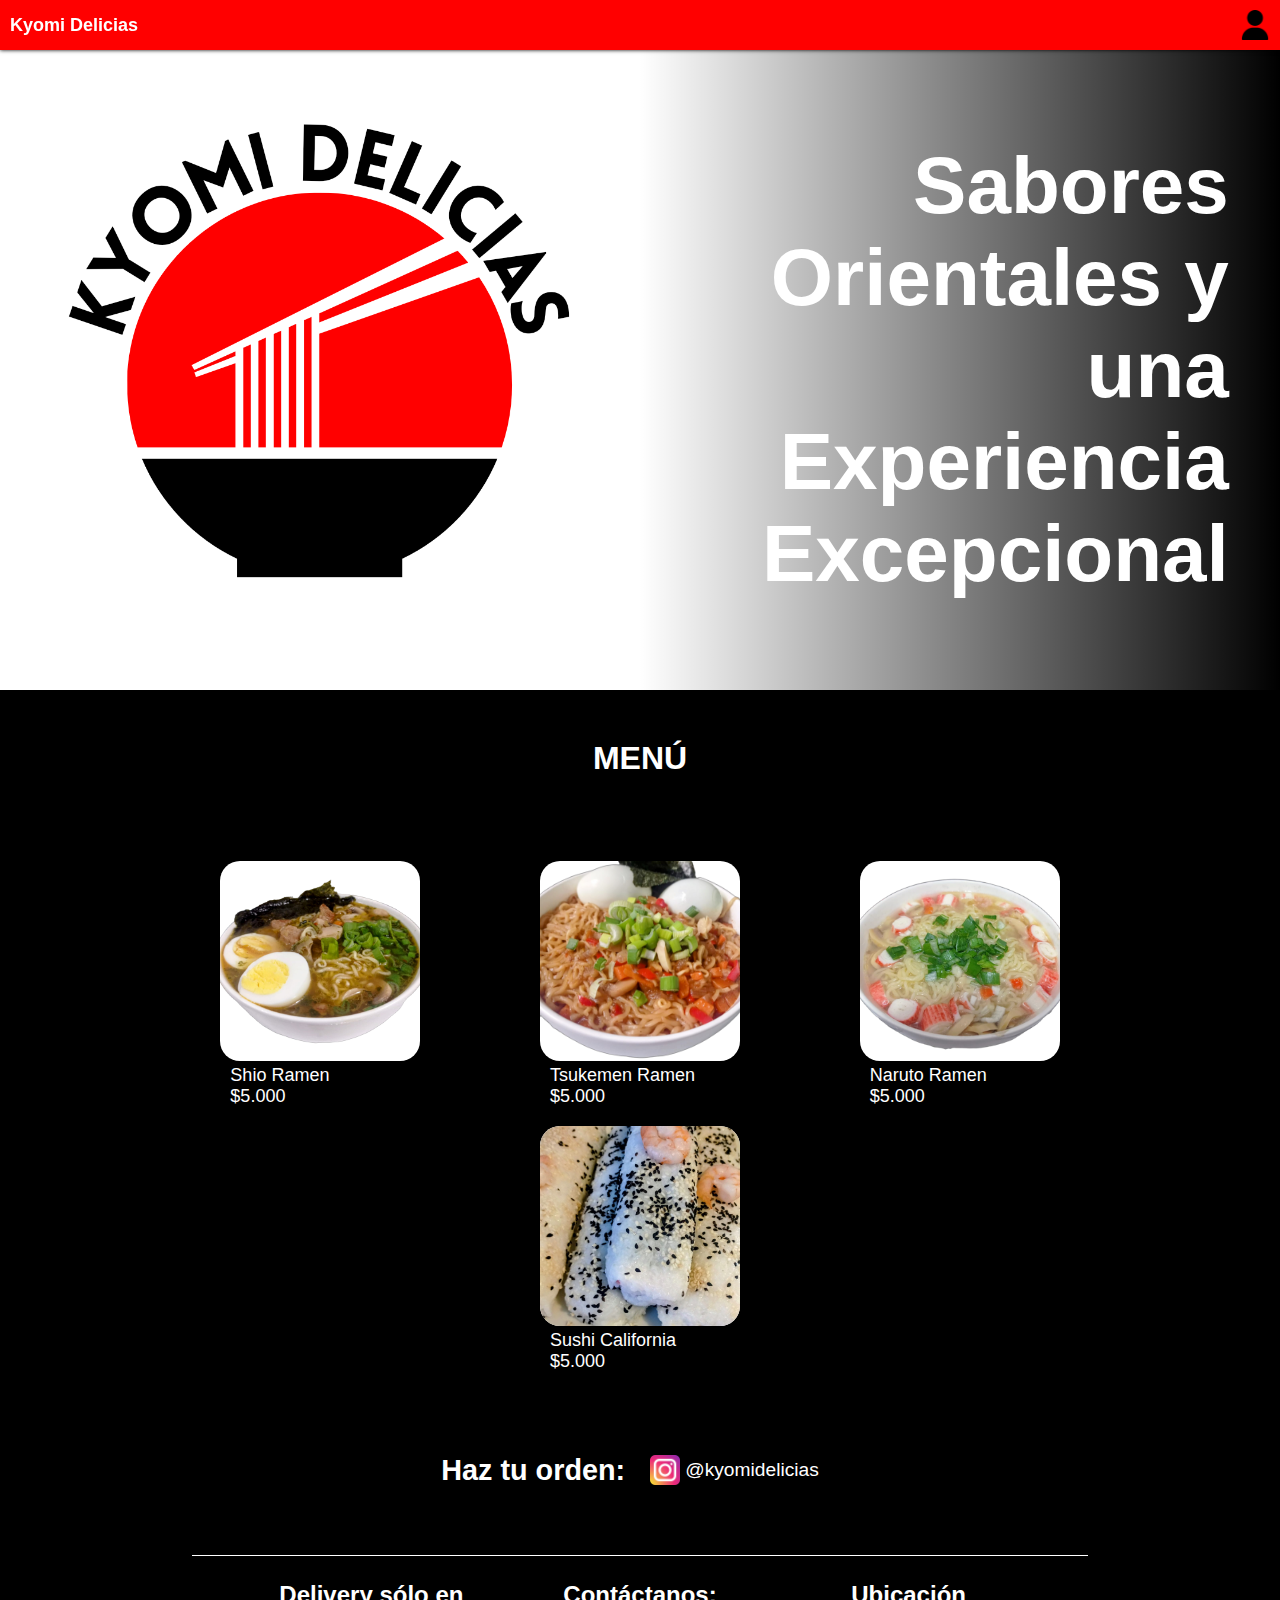
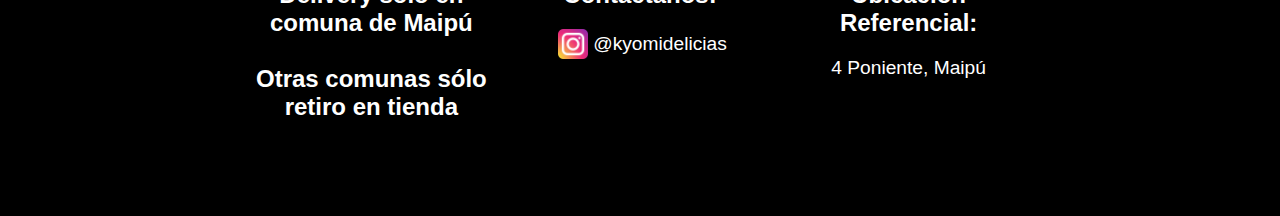
<file: index.html>
<!DOCTYPE html>
<html lang="es">
    <head>
        <meta charset="UTF-8">
        <link rel="stylesheet" href="Cont/css/main.css">
        <title>Kyomi Delicias</title>
        <link href="Cont/img/logo.png" rel="shortcut icon">
    </head>
    <body>
        <section>
            <div class="barra">
                <p>Kyomi Delicias</p>
                <input type="checkbox" class="checkbox" id="check">
                <label class="open" for="check">
                    <img src="Cont/img/user.png" title="Iniciar Sesi&oacute;n">
                </label>
                <div class="des">
                    <input type="checkbox" class="check" id="check2">
                    <form class="login">
                        <h1>Iniciar Sesi&oacute;n</h1>
                        <div class="inputbox">
                            <ion-icon name="mail-outline"></ion-icon>
                            <input type="text" title="RUT" required>
                            <label for="">RUT -  Ej: 11222333-4</label>
                        </div>
                        <div class="inputbox">
                            <ion-icon name="lock-closed-outline"></ion-icon>
                            <input type="password" title="Contraseña" required>
                            <label for="">Contraseña</label>
                        </div>
                        <button>Iniciar</button>
                        <div class="register">
                            <p>¿No tengo cuenta? | <label for="check2">Registrarse</label></p>
                        </div>
                    </form>
                    <form class="register2">
                        <h1>Registrarse</h1>
                        <div class="inputbox">
                            <ion-icon name="name-outline"></ion-icon>
                            <input type="text" required>
                            <label for="">Nombre</label>
                        </div>
                        <div class="inputbox">
                            <ion-icon name="lastname-outline"></ion-icon>
                            <input type="text" required>
                            <label for="">Apellido</label>
                        </div>
                        <div class="inputbox">
                            <ion-icon name="lastname-outline"></ion-icon>
                            <input type="text" required>
                            <label for="">Direcci&oacute;n (Nº, Calle)</label>
                        </div>
                        <div class="inputbox">
                            <ion-icon name="lastname-outline"></ion-icon>
                            <select name="Comuna" required>
                                <option disabled selected>Comuna</option>
                                <option>Cerrillos</option>
                                <option>Cerro Navia</option>
                                <option>Conchalí</option>
                                <option>El Bosque</option>
                                <option>Estación Central</option>
                                <option>Huechuraba</option>
                                <option>Independencia</option>
                                <option>La Cisterna</option>
                                <option>La Florida</option>
                                <option>La Granja</option>
                                <option>La Pintana</option>
                                <option>La Reina</option>
                                <option>Las Condes</option>
                                <option>Lo Barnechea</option>
                                <option>Lo Espejo</option>
                                <option>Lo Prado</option>
                                <option>Macul</option>
                                <option>Maipu</option>
                                <option>Ñuñoa</option>
                                <option>Pedro Aguirre Cerda</option>
                                <option>Peñalolén</option>
                                <option>Providencia</option>
                                <option>Pudahuel</option>
                                <option>Quilicura</option>
                                <option>Quinta Normal</option>
                                <option>Recoleta</option>
                                <option>Renca</option>
                                <option>San Joaquín</option>
                                <option>San Miguel</option>
                                <option>San Ramón</option>
                                <option>Santiago</option>
                                <option>Vitacura</option>
                            </select>
                        </div>
                        <div class="inputbox">
                            <ion-icon name="mail-outline"></ion-icon>
                            <input type="text" required>
                            <label for="">RUT -  Ej: 11222333-4</label>
                        </div>
                        <div class="inputbox">
                            <ion-icon name="lock-closed-outline"></ion-icon>
                            <input type="password" required>
                            <label for="">Contraseña</label>
                        </div>
                        <button>Iniciar</button>
                        <div class="register">
                        <p>¿Ya tienes cuenta? | <label for="check2">Inicia Sesi&oacute;n</label></p>
                        </div>
                    </form>
                </div>
            </div>
            <div class="start">
                <img src="Cont/img/logo.png">
                <div class="h1">
                    <h1>Sabores Orientales y una Experiencia Excepcional</h1>
                </div>
            </div>
            <h1 class="menu">MEN&Uacute;</h1>
            <div class="galery">
                <div class="img">
                    <img src="Cont/img/1.png">
                    <p class="text">Shio Ramen <br> $5.000</p>
                </div>
                <div class="img">
                    <img src="Cont/img/2.png">
                    <p class="text">Tsukemen Ramen <br> $5.000</p>
                </div>
                <div class="img">
                    <img src="Cont/img/3.png">
                    <p class="text">Naruto Ramen <br> $5.000</p>
                </div>
                <div class="img">
                    <img src="Cont/img/4.png">
                    <p class="text">Sushi California <br> $5.000</p>
                </div>
            </div>
            <div class="orden">
                <p class="ho">Haz tu orden:</p>
                <a href="https://www.instagram.com/kyomidelicias" title="Instagram | @kyomidelicias">
                    <img src="Cont/img/instagram.png">
                    <p>@kyomidelicias</p>
                </a>
            </div>
            <div class="buttom">
                <div class="note">
                    <p>Delivery s&oacute;lo en comuna de Maip&uacute;<br><br>Otras comunas s&oacute;lo retiro en tienda</p>
                </div>
                <div class="red">
                    <p class="ho">Cont&aacute;ctanos:</p>
                    <a href="https://www.instagram.com/kyomidelicias" title="Instagram | @kyomidelicias">
                        <img src="Cont/img/instagram.png">
                        <p>@kyomidelicias</p>
                    </a>
                </div>
                <div class="ur">
                    <p>Ubicaci&oacute;n Referencial:</p>
                    <a title="4 Poniente, Maip&uacute;" href="https://www.google.com/maps/place/Av.+4+Pte.,+Maip%C3%BA,+Regi%C3%B3n+Metropolitana/data=!4m2!3m1!1s0x9662dd22b8f332b7:0xdbc25b757a12d433?sa=X&ved=2ahUKEwisgeScmf6CAxUkPbkGHWRUDIoQ8gF6BAgaEAA">4 Poniente, Maip&uacute;</a>
                </div>
            </div>
        </section>
    </body>
</html>
</file>
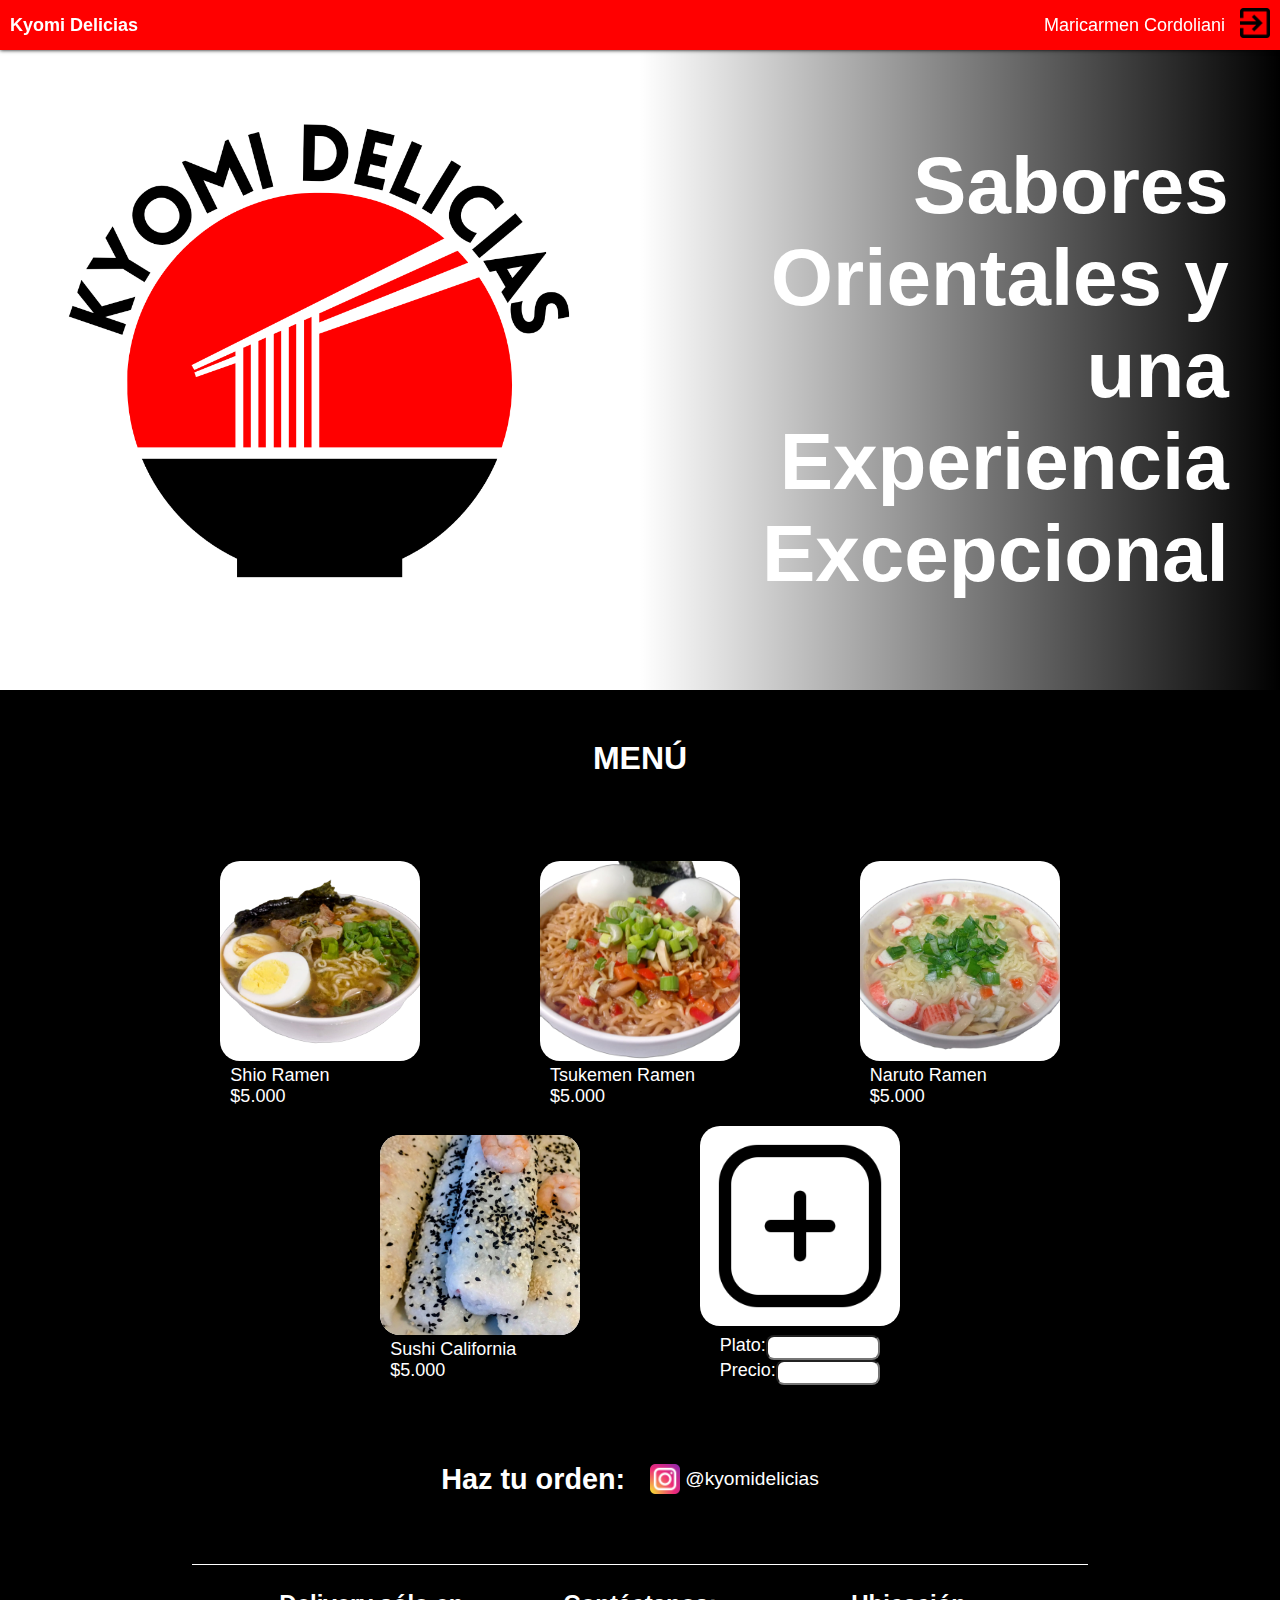
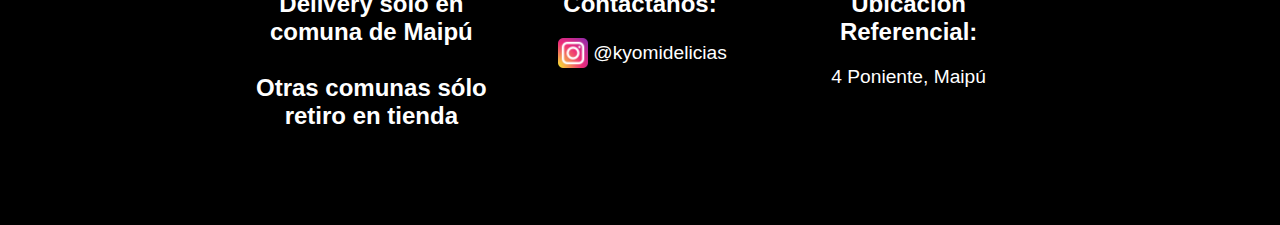
<file: Cont/HTML/Admin.html>
<!DOCTYPE html>
<html lang="es">
    <head>
        <meta charset="UTF-8">
        <link rel="stylesheet" href="../css/main.css">
        <title>Kyomi Delicias</title>
        <link href="../img/logo.png" rel="shortcut icon">
    </head>
    <body>
        <section>
            <div class="barra">
                <p>Kyomi Delicias</p>
                <label class="open">
                    <p title="Maricarmen Cordoliani">Maricarmen Cordoliani</p>
                    <a href="../../index.html"><img src="../img/salir.png" title="Cerrar Sesi&oacute;n"></a>
                </label>
            </div>
            <div class="start">
                <img src="../img/logo.png">
                <div class="h1">
                    <h1>Sabores Orientales y una Experiencia Excepcional</h1>
                </div>
            </div>
            <h1 class="menu">MEN&Uacute;</h1>
            <div class="galery">
                <div class="img">
                    <img src="../img/1.png">
                    <p class="text">Shio Ramen <br> $5.000</p>
                </div>
                <div class="img">
                    <img src="../img/2.png">
                    <p class="text">Tsukemen Ramen <br> $5.000</p>
                </div>
                <div class="img">
                    <img src="../img/3.png">
                    <p class="text">Naruto Ramen <br> $5.000</p>
                </div>
                <div class="img">
                    <img src="../img/4.png">
                    <p class="text">Sushi California <br> $5.000</p>
                </div>
                <div class="mas">
                    <img src="../img/+.png">
                    <form>
                        <div class="Plato">
                            <p>Plato:</p>
                            <input type="text">
                        </div>
                        <div class="Precio">
                            <p>Precio:</p>
                            <input type="number">
                        </div>
                    </form>
                </div>
            </div>
            <div class="orden">
                <p class="ho">Haz tu orden:</p>
                <a href="https://www.instagram.com/kyomidelicias" title="Instagram | @kyomidelicias">
                    <img src="../img/instagram.png">
                    <p>@kyomidelicias</p>
                </a>
            </div>
            <div class="buttom">
                <div class="note">
                    <p>Delivery s&oacute;lo en comuna de Maip&uacute;<br><br>Otras comunas s&oacute;lo retiro en tienda</p>
                </div>
                <div class="red">
                    <p class="ho">Cont&aacute;ctanos:</p>
                    <a href="https://www.instagram.com/kyomidelicias" title="Instagram | @kyomidelicias">
                        <img src="../img/instagram.png">
                        <p>@kyomidelicias</p>
                    </a>
                </div>
                <div class="ur">
                    <p>Ubicaci&oacute;n Referencial:</p>
                    <a title="4 Poniente, Maip&uacute;" href="https://www.google.com/maps/place/Av.+4+Pte.,+Maip%C3%BA,+Regi%C3%B3n+Metropolitana/data=!4m2!3m1!1s0x9662dd22b8f332b7:0xdbc25b757a12d433?sa=X&ved=2ahUKEwisgeScmf6CAxUkPbkGHWRUDIoQ8gF6BAgaEAA">4 Poniente, Maip&uacute;</a>
                </div>
            </div>
        </section>
    </body>
</html>
</file>
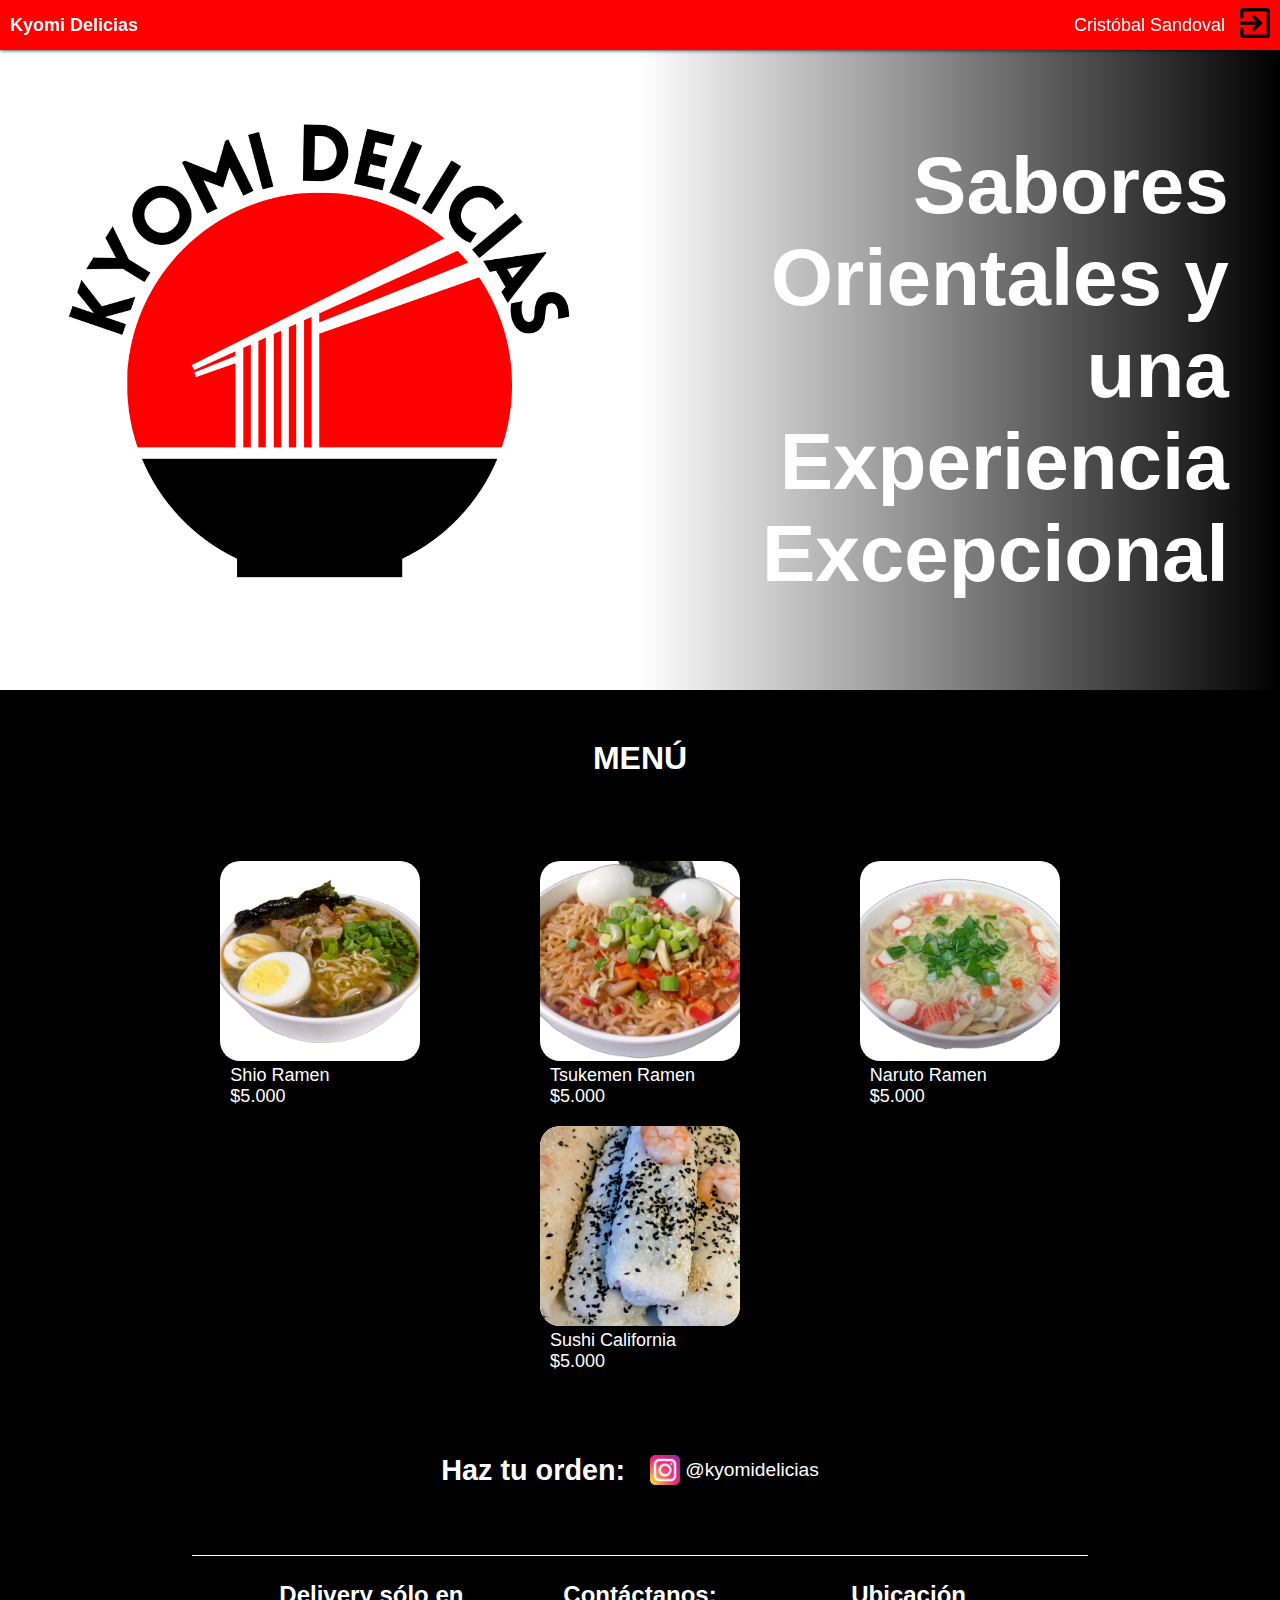
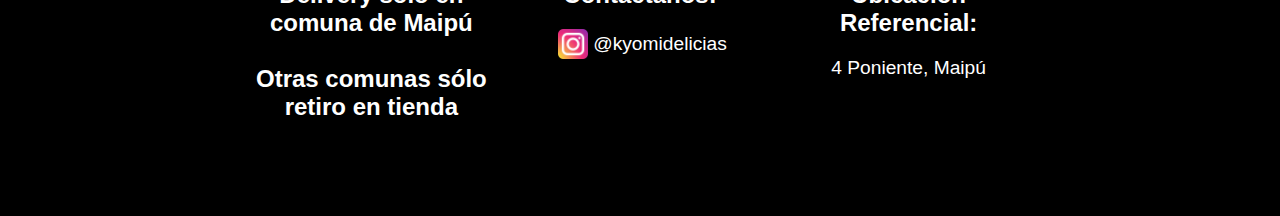
<file: Cont/HTML/User.html>
<!DOCTYPE html>
<html lang="es">
    <head>
        <meta charset="UTF-8">
        <link rel="stylesheet" href="../css/main.css">
        <title>Kyomi Delicias</title>
        <link href="../img/logo.png" rel="shortcut icon">
    </head>
    <body>
        <section>
            <div class="barra">
                <p>Kyomi Delicias</p>
                <label class="open">
                    <p title="Crist&oacute;bal Sandoval">Crist&oacute;bal Sandoval</p>
                    <a href="../../index.html"><img src="../img/salir.png" title="Cerrar Sesi&oacute;n"></a>
                </label>
            </div>
            <div class="start">
                <img src="../img/logo.png">
                <div class="h1">
                    <h1>Sabores Orientales y una Experiencia Excepcional</h1>
                </div>
            </div>
            <h1 class="menu">MEN&Uacute;</h1>
            <div class="galery">
                <div class="img">
                    <img src="../img/1.png">
                    <p class="text">Shio Ramen <br> $5.000</p>
                </div>
                <div class="img">
                    <img src="../img/2.png">
                    <p class="text">Tsukemen Ramen <br> $5.000</p>
                </div>
                <div class="img">
                    <img src="../img/3.png">
                    <p class="text">Naruto Ramen <br> $5.000</p>
                </div>
                <div class="img">
                    <img src="../img/4.png">
                    <p class="text">Sushi California <br> $5.000</p>
                </div>
            </div>
            <div class="orden">
                <p class="ho">Haz tu orden:</p>
                <a href="https://www.instagram.com/kyomidelicias" title="Instagram | @kyomidelicias">
                    <img src="../img/instagram.png">
                    <p>@kyomidelicias</p>
                </a>
            </div>
            <div class="buttom">
                <div class="note">
                    <p>Delivery s&oacute;lo en comuna de Maip&uacute;<br><br>Otras comunas s&oacute;lo retiro en tienda</p>
                </div>
                <div class="red">
                    <p class="ho">Cont&aacute;ctanos:</p>
                    <a href="https://www.instagram.com/kyomidelicias" title="Instagram | @kyomidelicias">
                        <img src="../img/instagram.png">
                        <p>@kyomidelicias</p>
                    </a>
                </div>
                <div class="ur">
                    <p>Ubicaci&oacute;n Referencial:</p>
                    <a title="4 Poniente, Maip&uacute;" href="https://www.google.com/maps/place/Av.+4+Pte.,+Maip%C3%BA,+Regi%C3%B3n+Metropolitana/data=!4m2!3m1!1s0x9662dd22b8f332b7:0xdbc25b757a12d433?sa=X&ved=2ahUKEwisgeScmf6CAxUkPbkGHWRUDIoQ8gF6BAgaEAA">4 Poniente, Maip&uacute;</a>
                </div>
            </div>
        </section>
    </body>
</html>
</file>
<file: Cont/css/main.css>
* {
    margin: 0;
    padding: 0;
    box-sizing: border-box;
    font-family: 'poppins', helvetica;
    text-align: center;
}

body {
    background-color: black;
    color: white;
}

.barra {
    width: 100%;
    height: 50px;
    background-color: red;
    align-items: center;
    display: flex;
    position: fixed;
    top: 0;
    box-shadow: black 0 0 4px;
    z-index: auto;
}

.barra > p {
    text-align: left;
    font-weight: bold;
    padding: 0 10px;
    margin-right: auto;
    z-index: 1;
    font-size: large;
}

.barra label{
    display: flex;
}

.barra label p{
    margin: auto 5px;
    font-size: large;
}

.barra img {
    width: 50px;
    padding: 0 10px;
    position: relative;
    cursor: pointer;
    z-index: 1;
}

.des {
    align-items: center;
    position: fixed;
    background: red;
    padding: 50px;
    height: 100%;
    box-shadow: black 0 0 4px;
	/*display: grid;*/
    right: -100%;
    top: 0;
	transition: 1s right;
    display: flex;
}

.checkbox {
    display: none;
}

.checkbox:checked ~ .des {
    right: 0;
}

.des .open {
    cursor: pointer;
}

.des .check{
    display: none;
}

.register2{
    display: none;
    transition: 0.8 display;
}

.check:checked ~ .register2{
    display: block;
}

.login{
    display: block;
    transition: 0.8 display;
}

.check:checked ~ .login{
    display: none;
}

form{
    padding: auto;
    margin: auto;
}

form h1 {
    font-size: 2rem;
    color: #fff;
    text-align: center;
}

.inputbox {
    position: relative;
    margin: 30px 0;
    max-width: 310px;
    border-bottom: 2px solid #fff;
}

.inputbox label {
    position: absolute;
    top: 50%;
    left: 5px;
    transform: translateY(-50%);
    color: #fff;
    font-size: 1rem;
    pointer-events: none;
    transition: all 0.3s ease-in-out;
}

input:focus ~ label, input:valid ~ label {
    top: -5px;
}

.inputbox input {
    width: 100%;
    height: 50px;
    background: transparent;
    border: none;
    outline: none;
    font-size: 1rem;
    padding: 0 35px 0 5px;
    text-align: left;
    color: #fff;
}

.inputbox select {
    width: 100%;
    height: 50px;
    background: transparent;
    border: none;
    outline: none;
    font-size: 1rem;
    text-align: left;
    color: #fff;
    outline: 0;
    display: block;
    cursor: pointer;
}

option{
    text-align: left;
    padding: 0 35px 0 5px;
    background-color: white;
    color: black;
}

option:hover{
    color: black;
    background-color: white;
}

.inputbox ion-icon {
    position: absolute;
    right: 8px;
    color: #fff;
    font-size: 1.2rem;
    top: 20px;
}

button {
    width: 100%;
    height: 40px;
    border-radius: 40px;
    background-color: rgb(255, 255, 255, 1);
    border: none;
    outline: none;
    cursor: pointer;
    font-size: 1rem;
    font-weight: 600;
    transition: all 0.4s ease;
}

button:hover {
    background-color: rgb(255, 255, 255, 0.5);
}

.register {
    font-size: 0.9rem;
    text-align: center;
    margin: 25px 0 10px;
}

.register p{
    display: inline-flex;
}

.register p label {
    font-weight: 600;
    cursor: pointer;
    transition: 0.5s text-decoration;
    text-decoration: transparent;
    margin-left: 4px;
}

.register p label:hover {
    text-decoration: underline;
}

.start {
    display: flex;
    width: 100%;
    /*align-items: center;*/
    margin-top: 50px;
}

.start > img {
    width: 50%;
    /*height: max-content;*/
}

.start > .h1 {
    width: 50%;
    background: linear-gradient(-90deg, transparent, white);
    font-size: 250%;
    color: white;
    padding: 0 4%;
    align-items: center;
    display: flex;
}

.start > .h1 > h1 {
    text-align: right;
    margin: auto 0;
}

.menu {
    margin-top: 50px;
    font-size: 200%;
}

.galery {
    padding: 5%;
}

.img {
    width: 200px;
    height: 200px;
    margin: 20px 5%;
    display: inline-block;
}

.img > img {
    height: 100%;
    background-color: white;
    border-radius: 20px;
    transition: transform 0.3s ease-in-out 0.1s, 0.5s box-shadow;
    overflow: hidden;
    box-shadow: 0 0 0;
}

.img > img:hover {
    transform: scale(1.2);
    box-shadow: 0 0 40px;
}

.img > p {
    text-align: left;
    margin: 0 10px;
    font-size: large;
}

.mas {
    width: 200px;
    height: 200px;
    margin: 20px 5%;
    display: inline-block;
}

.mas > img {
    height: 100%;
    background-color: white;
    border-radius: 20px;
    transition: transform 0.3s ease-in-out 0.1s, 0.5s box-shadow;
    overflow: hidden;
    box-shadow: 0 0 0;
    cursor: pointer;
}

.mas form{
    width: 200px;
    font-size: large;
    padding: 5px 0;
}

.mas form div{
    display: flex;
    width: 200px;
    padding: 0 20px;
}

.mas input{
    width: 100%;
    font-size: large;
    border-radius: 8px;
}

.orden{
    display: inline-flex;
    font-size: larger;
}

.orden a {
    display: flex;
    align-items: center;
    width: max-content;
    margin: auto 20px;
    text-decoration: none;
    color: white;
}

.orden a:hover {
    text-decoration: underline;
}

.orden img {
    width: 30px;
    margin: 20px 5px;
}

.buttom {
    border-top: 1px solid white;
    width: 70%;
    margin: 50px auto;
    text-align: center;
    padding: 25px;
    display: flex;
    flex-wrap: wrap;
}

.buttom a{
    font-size: larger;
}

.buttom div{
    width: max-content;
    margin: 0 auto;
    max-width: 30%;
    text-align: center;
}

.buttom .note{
    width: 400px;
    text-align: center;
    display: flex;
    padding: auto;
    margin: 0 auto;
}

.buttom .note p{
    margin-bottom: 20px;
    font-weight: bold;
    font-size: 150%;
}

.red{
    text-align: center;
    margin: auto;
}

.ho{
    font-weight: bold;
    font-size: 150%;
    min-width: max-content;
    text-align: center;
    text-align: center;
    margin: auto;
}

.red a {
    display: flex;
    align-items: center;
    width: max-content;
    margin: auto;
    text-decoration: none;
    color: white;
}

.red a:hover {
    text-decoration: underline;
}

.red img {
    width: 30px;
    margin: 20px 5px;
}

.ur{
    margin: 0 auto;
}

.ur p{
    font-weight: bold;
    font-size: 150%;
}

.ur a{
    display: flex;
    align-items: center;
    width: max-content;
    text-decoration: none;
    color: white;
    margin: 20px auto;
}

.buttom .ur a:hover{
    text-decoration: underline;
}

@media screen and (max-width: 900px) {
    .start {
        display: block;
        background-color: white;
    }

    .start > .h1 {
        background: linear-gradient(0deg, black, transparent);
        width: auto;
        font-size: 150%;
        text-align: center;
        padding: 15% 10%;
    }

    .start > .h1 > h1 {
        text-align: center;
    }

    .start > img {
        width: 70%;
        margin-bottom: -5px;
    }

    .buttom div{
        min-width: 50%;
        padding: 5px;
    }
}

@media screen and (max-width: 500px) {
    .des {
        left: 0;
        top: -100%;
        width: 100%;
        transition: 0.8s top;
        box-shadow: inset black 0 0 4px;
        transition: 0.8s top;
    }

    .checkbox:checked ~ .des {
        top: 0;
    }

    .buttom{
        display: block;
        text-align: left;
    }

    .ur a{
        margin: auto 100%;
        display: flex;
        text-align: center;
    }

    .buttom div{
        min-width: 90%;
    }

    .ur a{
        margin: 20px auto;
    }
}
</file>
